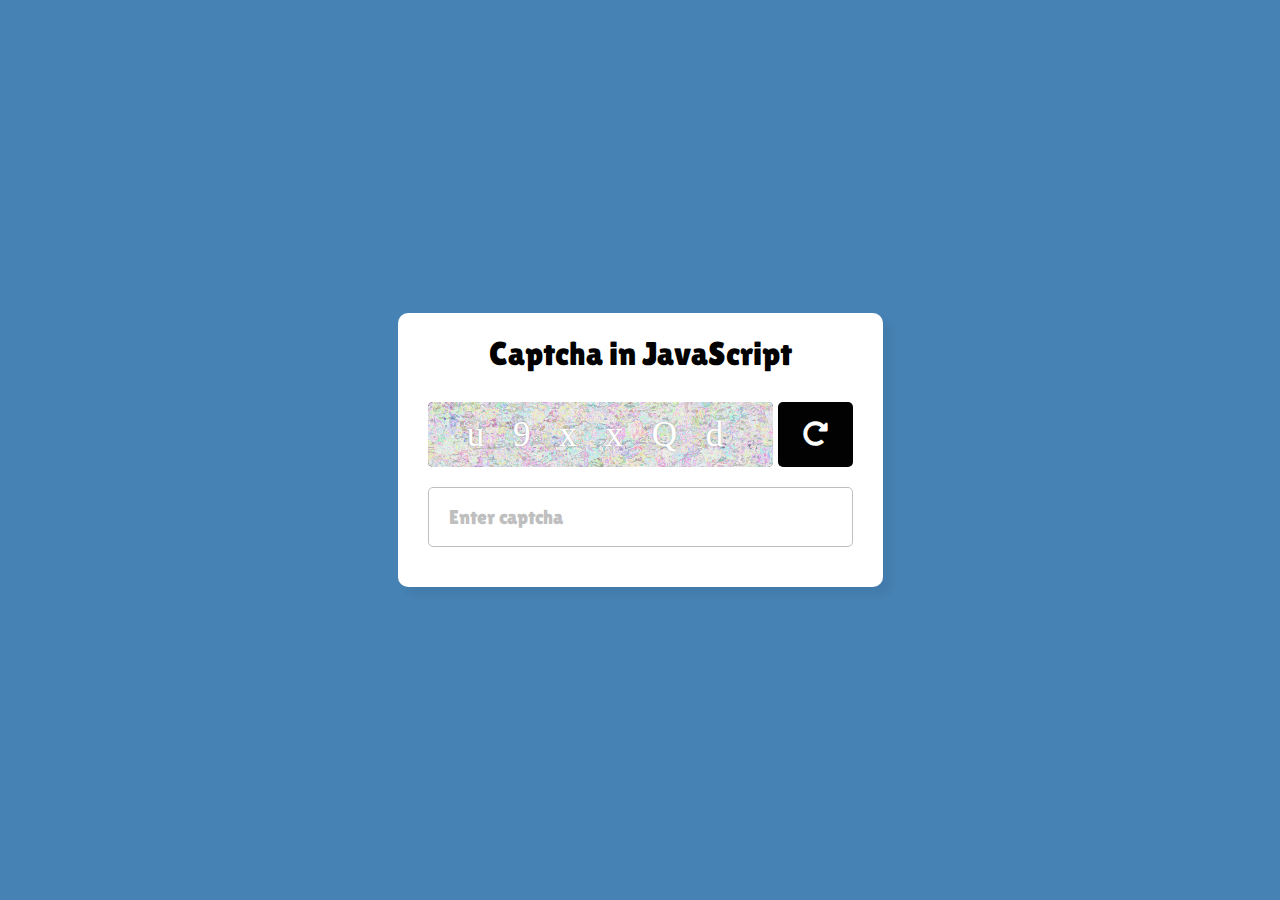
<file: Custom Captcha/index.html>
<!DOCTYPE html>
<html lang="en">
<head>
  <meta charset="UTF-8">
  <meta name="viewport" content="width=device-width, initial-scale=1.0">
  <title>Custom Captcha</title>
  <link rel="stylesheet" href="style.css">
  <link rel="stylesheet" href="https://cdnjs.cloudflare.com/ajax/libs/font-awesome/5.15.3/css/all.min.css"/>
</head>
<body>
  <div class="wrapper">
    <header>Captcha in JavaScript</header>
    <div class="captcha-area">
      <div class="captcha-img">
        <img src="captcha-bg.png" alt="Captch Background">
        <span class="captcha"></span>
      </div>
      <button class="reload-btn"><i class="fas fa-redo-alt"></i></button>
    </div>
    <form action="#" class="input-area">
      <input type="text" placeholder="Enter captcha" maxlength="6" spellcheck="false" required>
      <button class="check-btn">Check</button>
    </form>
    <div class="status-text"></div>
  </div>

  <script src="script.js"></script>

</body>
</html>
</file>
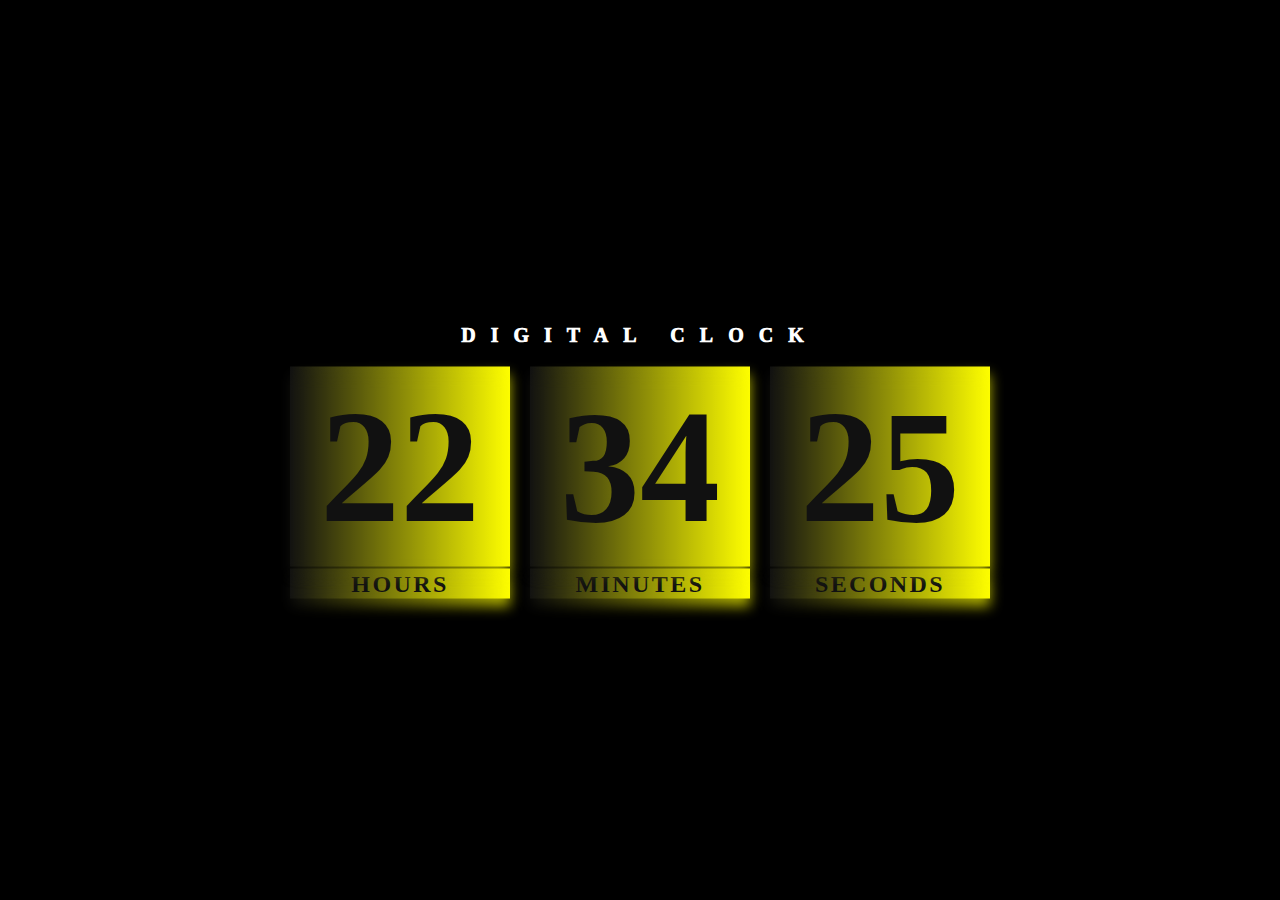
<file: Digital-Clock/index.html>
<!DOCTYPE html>
<html lang="en">

<head>
    <meta charset="UTF-8">
    <link rel="stylesheet" href="style.css">
    <script src="script.js"></script>
    <meta name="viewport" content="width=device-width, initial-scale=1.0">
    <title>Digital Clock</title>
</head>

<body>
    <div id="realtime">
        <h2><span>Digital Clock</span></h2>
        <div id="time">
            <div class="hrs"><label id="hrs"></label><label>Hours</label></div>
            <div class="mint"><label id="mint"></label><label>Minutes</label></div>
            <div class="sec"><label id="sec"></label><label>Seconds</label></div>
        </div>
    </div>
    
</body>

</html>
</file>
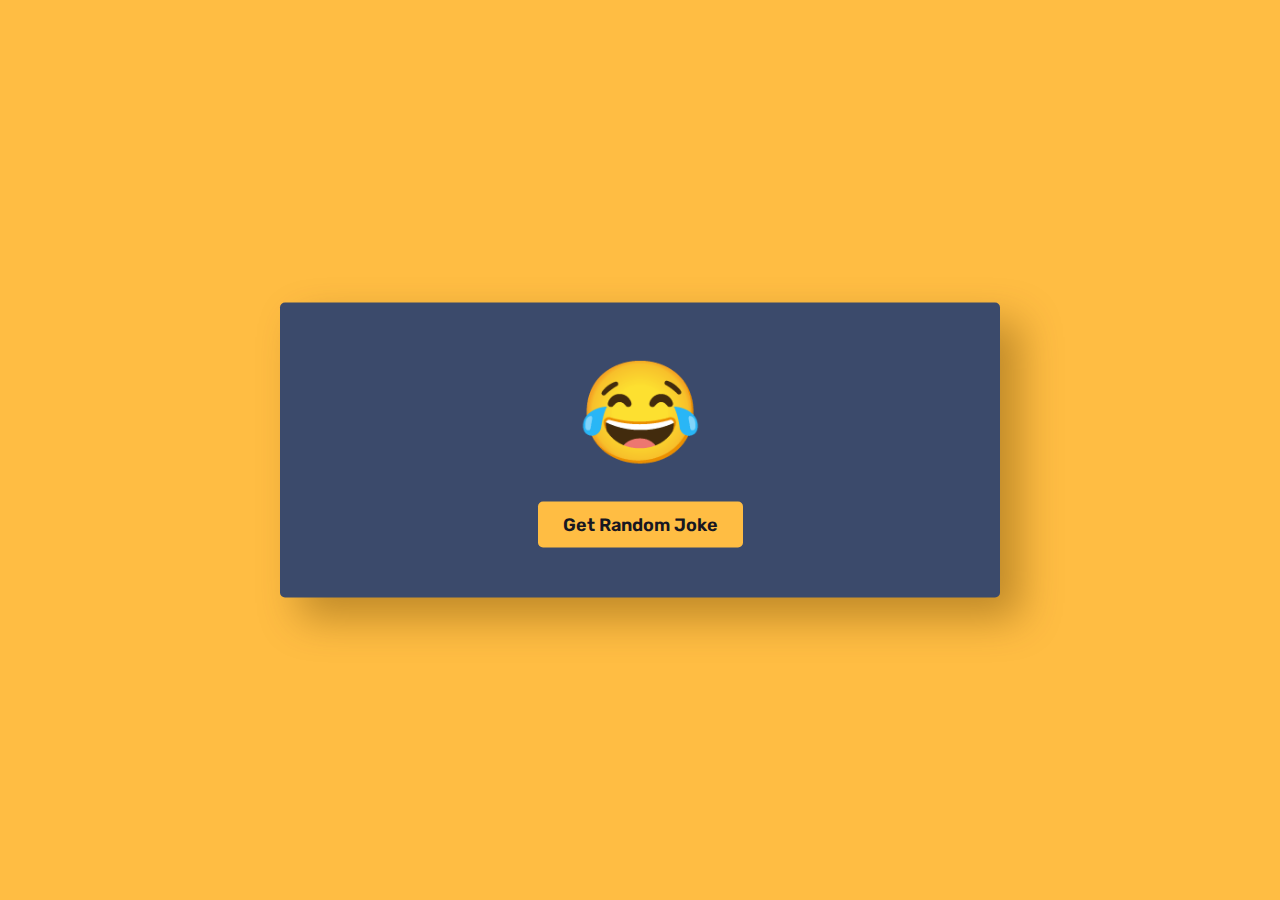
<file: Joke Generator/index.html>
<!DOCTYPE html>
<html lang="en">
<head>
    <meta name="viewport" content="width=device-width, initial-scale=1.0">
    <title>Joke Generator</title>
    <link href="https://fonts.googleapis.com/css2?family=Rubik:wght@400;600&display=swap" rel="stylesheet">
    <link rel="stylesheet" href="style.css">
</head>
<body>
    <div class="wrapper">
        <span>&#128514;</span>
        <p id="joke"></p>
        <button id="btn">Get Random Joke</button>
    </div>
    <script src="script.js"></script>
</body>
</html>
</file>
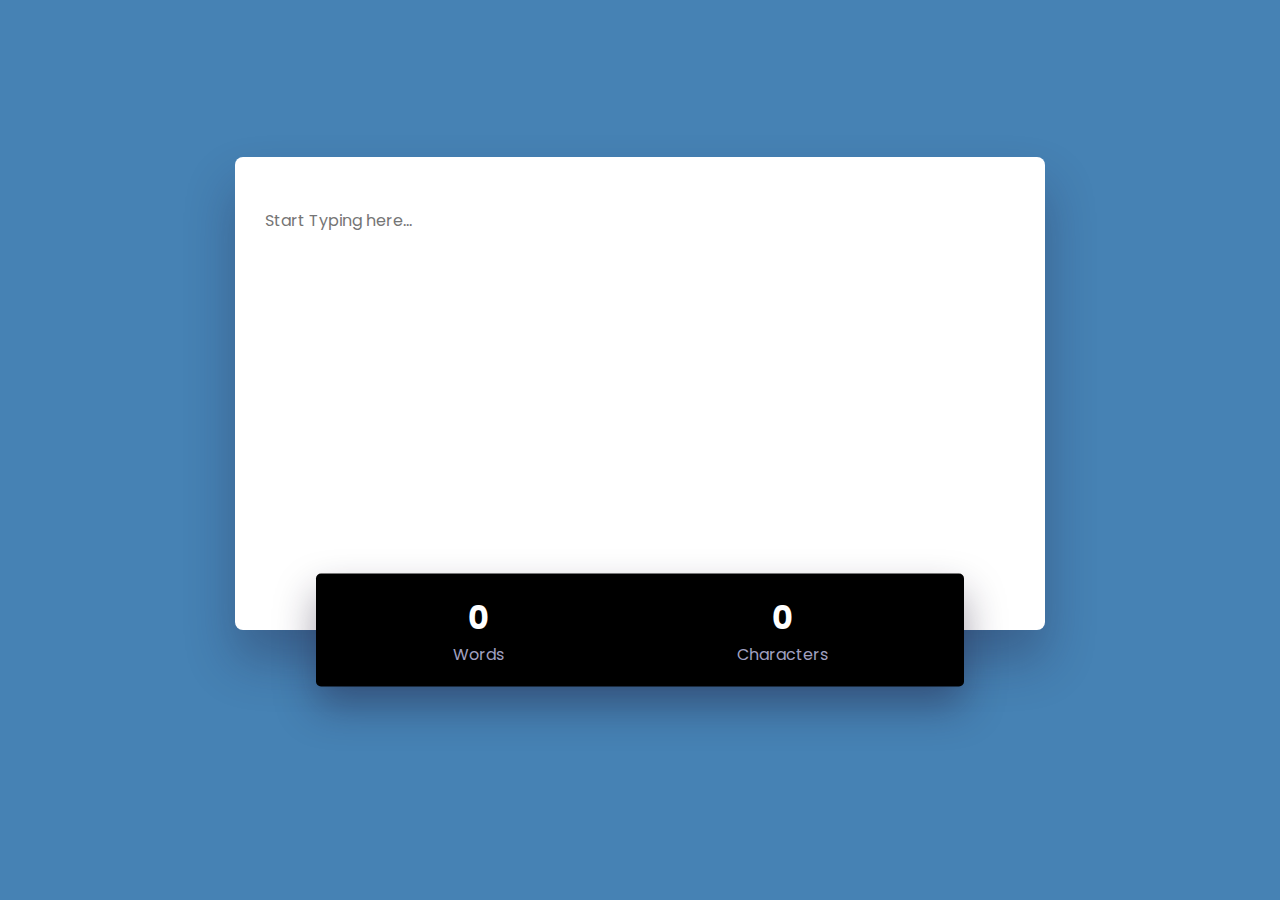
<file: Live Word Counter/index.html>
<!DOCTYPE html>
<html lang="en">
  <head>
    <meta name="viewport" content="width=device-width, initial-scale=1.0" />
    <title>Word Counter</title>
    <link
      href="https://fonts.googleapis.com/css2?family=Poppins:wght@400;700&display=swap"
      rel="stylesheet"
    />
    <link rel="stylesheet" href="style.css" />
  </head>
  <body>
    <div class="wrapper">
      <div class="container">
        <textarea autofocus
          id="input-textarea"
          rows="12"
          placeholder="Start Typing here..."
        ></textarea>
      </div>
      <div class="count">
        <div>
          <h5 id="word-count">0</h5>
          <p>Words</p>
        </div>
        <div>
          <h5 id="charac-count">0</h5>
          <p>Characters</p>
        </div>
      </div>
    </div>
    <script src="script.js"></script>
  </body>
</html>
</file>
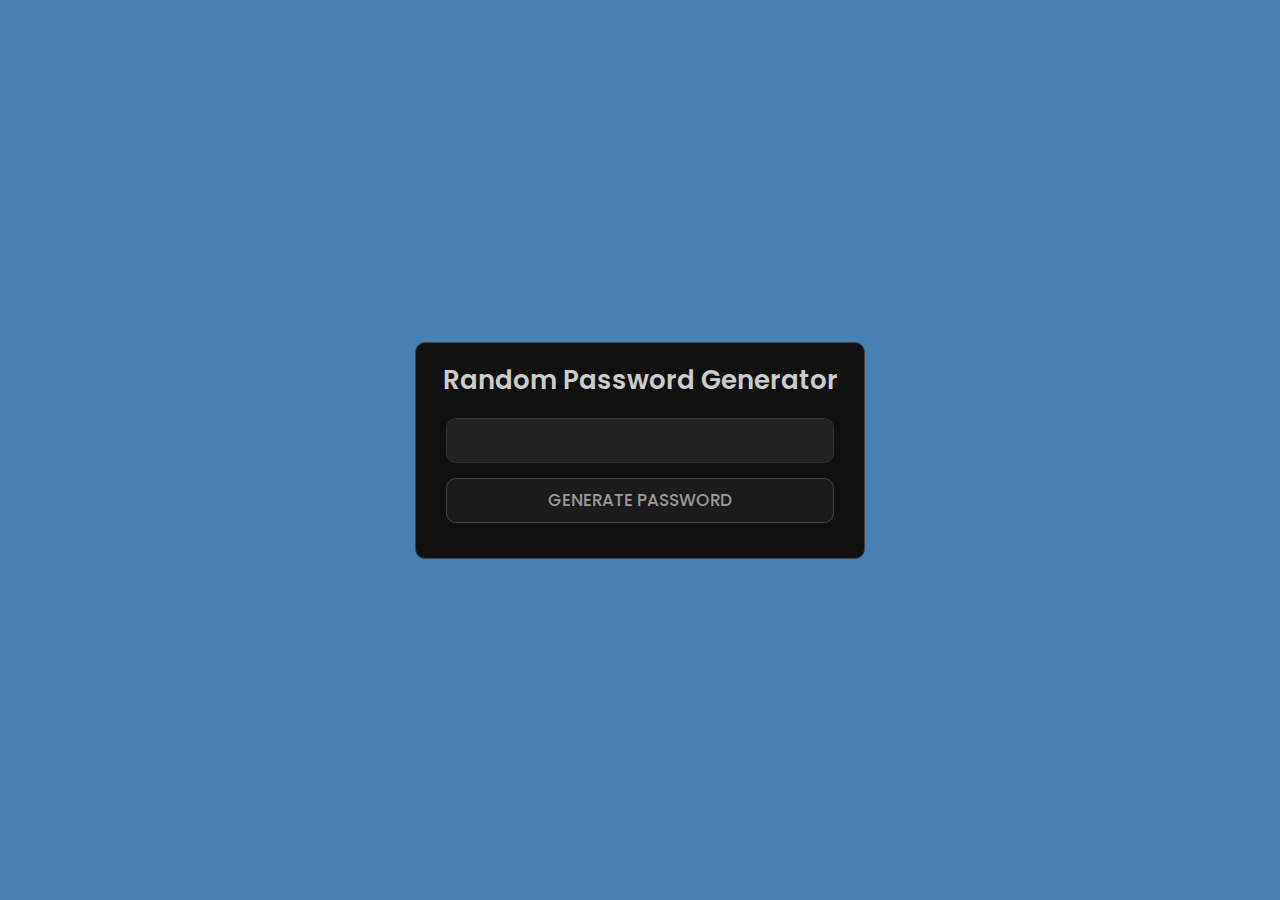
<file: Random Password Generator/index.html>
<!DOCTYPE html>
<html lang="en" dir="ltr">
   <head>
      <meta charset="utf-8">
      <meta name="viewport" content="width=device-width, initial-scale=1.0" />
      <title>Random Password Generator</title>
      <link rel="stylesheet" href="style.css">
      <link rel="stylesheet" href="https://cdnjs.cloudflare.com/ajax/libs/font-awesome/5.15.3/css/all.min.css"/>
   </head>
   <body>
      <div class="container">
         <div class="text">
            Random Password Generator
         </div>
         <div class="input-data">
            <div class="display">
               <input type="text">
               <span class="far fa-copy" onclick="copy()"></span>
               <span class="fas fa-copy" onclick="copy()"></span>
            </div>
            <button>Generate Password</button>
         </div>
      </div>
      <script>
         const display = document.querySelector("input"),
         button = document.querySelector("button"),
         copyBtn = document.querySelector("span.far"),
         copyActive = document.querySelector("span.fas");
         let chars = "abcdefghijklmnopqrstuvwxyzABCDEFGHIJKLMNOPQRSTUVWXYZ0123456789!@#$%^&*()_+~`|}{[]:;?><,./-=";
         button.onclick = ()=>{
           let i,
           randomPassword = "";
           copyBtn.style.display = "block";
           copyActive.style.display = "none";
           for (i = 0; i < 16; i++) {
             randomPassword = randomPassword + chars.charAt(
               Math.floor(Math.random() * chars.length)
             );
           }
           display.value = randomPassword;
         }
         function copy(){
           copyBtn.style.display = "none";
           copyActive.style.display = "block";
           display.select();
           document.execCommand("copy");
         }
      </script>
   </body>
</html>
</file>
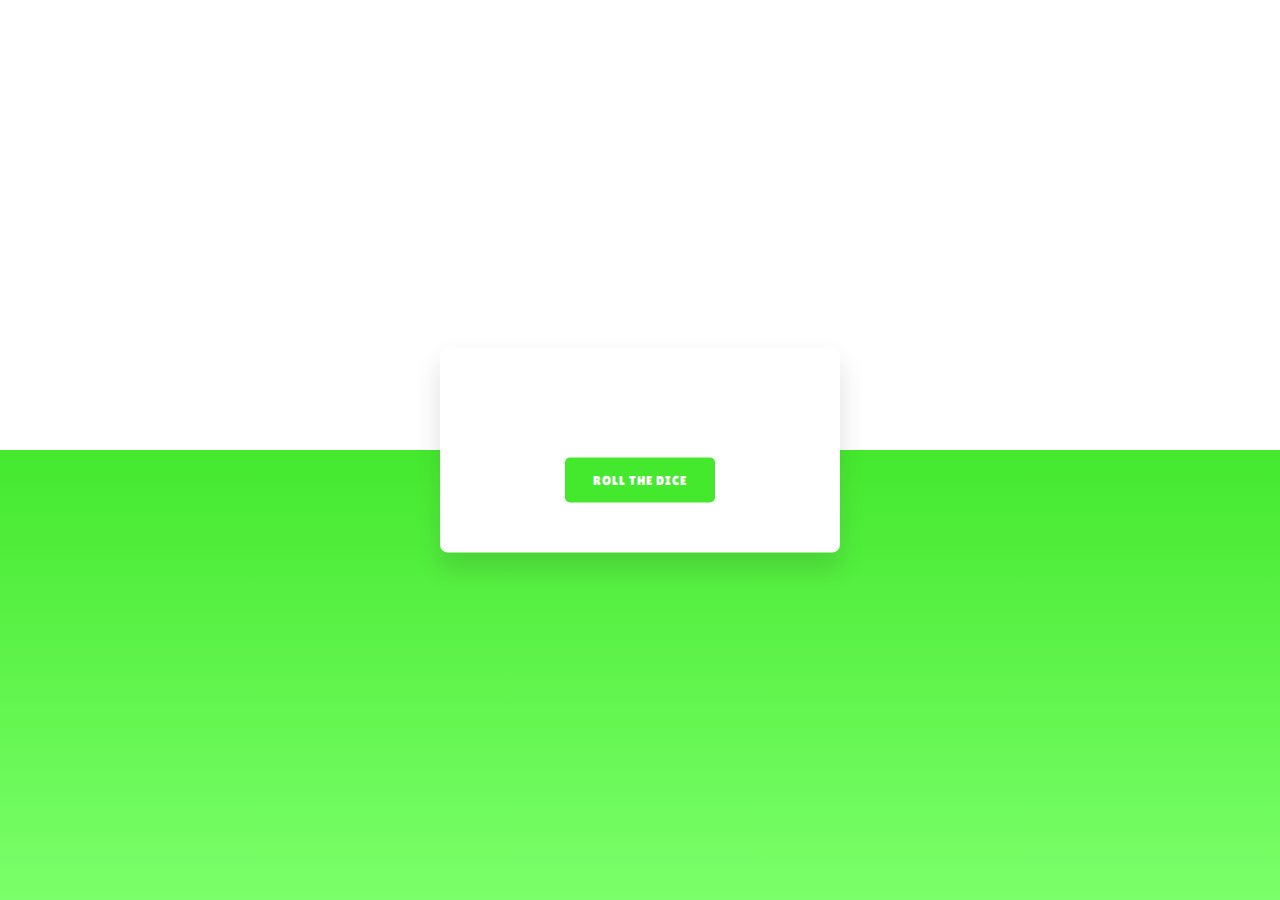
<file: Roll The Dice/index.html>
<!DOCTYPE html>
<html lang="en">
<head>
    <meta name="viewport" content="width=device-width, initial-scale=1.0">
    <title>Roll The Dice</title>
    <link href="https://fonts.googleapis.com/css2?family=Poppins:wght@500&display=swap" rel="stylesheet">
    <link rel="stylesheet" href="style.css">
</head>
<body>
    <div class="container">
        <div class="dice-wrapper">
            <img  id="die-1">
            <img  id="die-2">
        </div>
        <p id="total"></p>
        <button onclick="roll()">ROLL THE DICE</button>
    </div>
    <script src="script.js"></script>
</body>
</html>
</file>
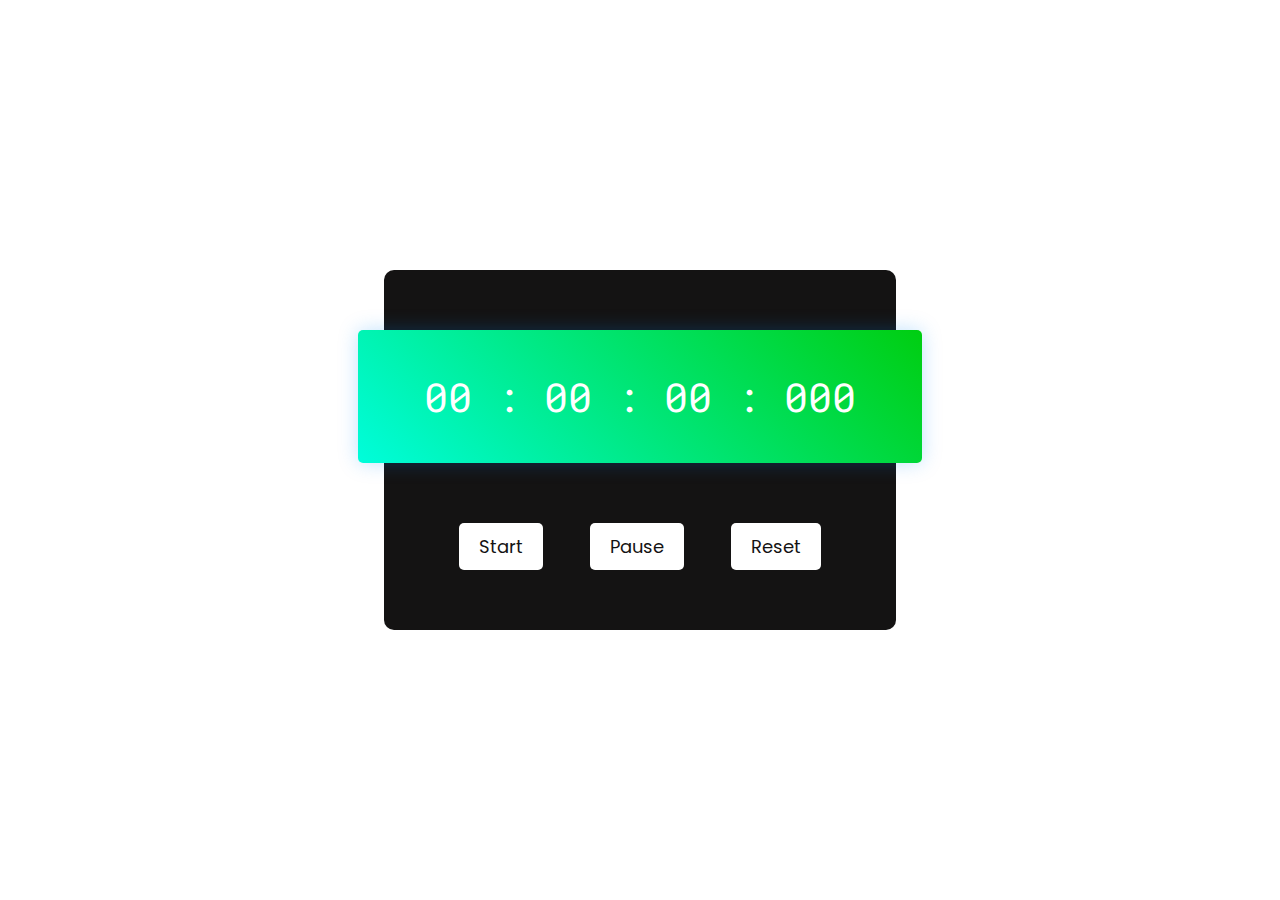
<file: Stopwatch/index.html>
<!DOCTYPE html>
<html lang="en">
<head>
    <title>Stopwatch</title>
    <link rel="preconnect" href="https://fonts.gstatic.com">
    <link href="https://fonts.googleapis.com/css2?family=Poppins:wght@600&family=Roboto+Mono:wght@700&display=swap" rel="stylesheet">
    <link rel="stylesheet" href="style.css">
</head>
<body>
    <div class="container">
        <div class="timerDisplay">
            00 : 00 : 00 : 000
        </div>
        <div class="buttons">
            <button id="startTimer">Start</button>
            <button id="pauseTimer">Pause</button>
            <button id="resetTimer">Reset</button>
        </div>
    </div>
    <script src="script.js"></script>
</body>
</html>
</file>
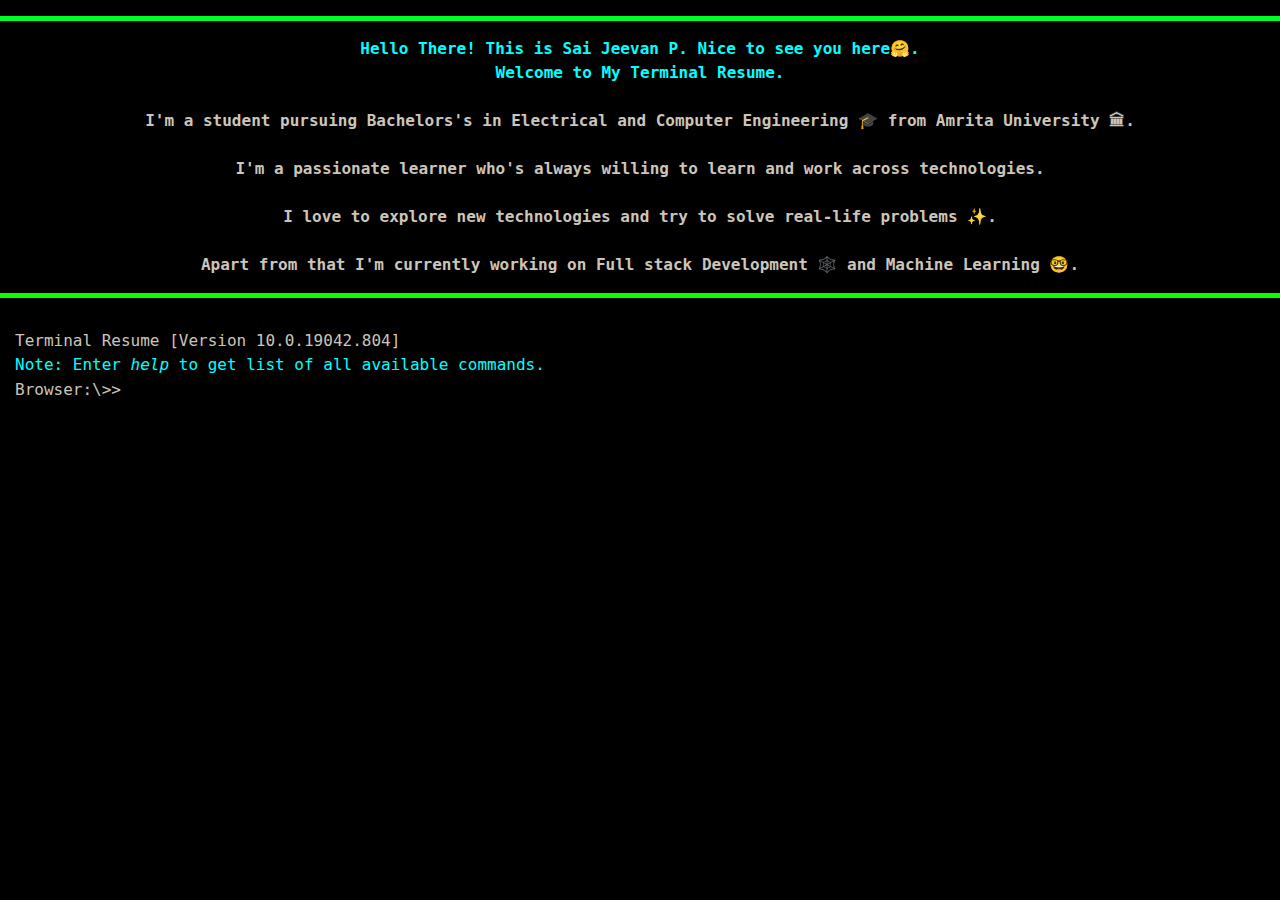
<file: Terminal-Resume/index.html>
<!doctype html>
<html>
<head>
    <title>Terminal Resume</title>
    <meta charset="utf-8" />
    <meta http-equiv="Content-type" content="text/html; charset=utf-8" />
    <meta name="viewport" content="width=device-width, initial-scale=1" />
    <link rel="icon" href="terminal_icon.ico" type="image/icon type">
    <link rel="stylesheet" href="https://stackpath.bootstrapcdn.com/bootstrap/4.3.1/css/bootstrap.min.css" integrity="sha384-ggOyR0iXCbMQv3Xipma34MD+dH/1fQ784/j6cY/iJTQUOhcWr7x9JvoRxT2MZw1T" crossorigin="anonymous">
	<link rel="stylesheet" type="text/css" href="style.css" media="screen" />
    <style type="text/css">
    body {
        background-color: #000000;
        margin: 0;
        padding: 0;
        font-family: "Lucida Console", Monaco, monospace;
        color: #CCC5B9;
    }
    </style>    
</head>

<body>
    <div>
        <div>
            <hr style="border-color:rgb(0, 255, 34); border-width:5px" />
            <center><strong style="color: aqua;">Hello There! This is Sai Jeevan P. Nice to see you here🤗.</strong></center>
            <center><strong style="color: aqua;">Welcome to My Terminal Resume.</strong></center>
            <br>
            <center><strong>I'm a student pursuing Bachelors's in Electrical and Computer Engineering 🎓 from Amrita University 🏛.
            <br>
            <br>
            I'm a passionate learner who's always willing to learn and work across technologies.
            <br>
            <br>
            I love to explore new technologies and try to solve real-life problems ✨.
            <br>
            <br>
            Apart from that I'm currently working on Full stack Development 🕸️ and Machine Learning 🤓.</strong></center>
            <hr style="border-color:rgb(9, 255, 0); border-width:5px" />
            </p>
        </div>

        <div id="resume-container">
            <div id="executed_commands">
                <div style="color: #CCC5B9;">Terminal Resume [Version 10.0.19042.804]</div>
                <div style="color: aqua;">Note: Enter <i>help</i> to get list of all available commands.</div>
            </div>

            <div id="command-line">
                <span>Browser:\&gt;&gt;</span>
                <input type="text" autofocus="autofocus" id="command" />
            </div>
        </div>
    </div>
    
    <!-- Resume Sections -->
    
    <!-- About -->
    <div id="about">
        <div><strong>About Me</strong></div>
        <div>I'm a Data Science Enthusiast, and a sophomore at Amrita University.<br> I enjoy
            creating things that live on the internet, whether that be websites, applications, or
            anything in between.<br>  My goal is to always build products that provide pixel perfect, performant experiences.<br> My areas of interest are:</div>
        <div>
            <ul>
                <li>Data science, </li>
                <li>Computer vision, </li>
                <li>Image processing, </li>
                <li>Machine Learning, </li>
                <li>Data Analytics, and </li>
                <li>Web Development.</li>
            </ul>
        </div>
    </div>
    
    <!-- Education  -->
    <div id="education">
        <div><strong>Education</strong></div>
        <div>
            <ul>
                <li><strong>Amrita School Of Engineering, 2019-2023</strong></li>
                <p style="margin: 0">B.Tech in Electrical and Computer Engineering</p>
                <br>
                <li><strong>Sri Chaitanya Junior College, 2017-2019</strong></li>
                <p style="margin: 0">MPC - 95%</p>
                <br>
                <li><strong>Gorkey Public School, 2016-2017</strong></li>
                <p style="margin: 0">Class 10th - 10 CGPA</p>
            </ul>
        </div>
    </div>

    <!-- Projects  -->
    <div id="projects">
        <div><strong>Projects</strong></div>
        <div>
            <ul>
                <li><strong><a href="#" target="_blank">Project Name</a></strong><br> Project description  Project description Project description Project description<br>  Project description Project description.</li>
                
                <li><strong><a href="#" target="_blank">Project Name</a></strong><br> Project description  Project description Project description Project description<br>  Project description Project description.</li>

                <li><strong><a href="#" target="_blank">Project Name</a></strong><br> Project description  Project description Project description Project description<br>  Project description Project description.</li>

                <li><strong><a href="#" target="_blank">Project Name</a></strong><br> Project description  Project description Project description Project description<br>  Project description Project description.</li>
            </ul>
        </div>
    </div>

    <!-- Experience  -->
    <div id="experience">
        <div><strong>Experience</strong></div>
        <div>
            <ul>
                <li><strong>Company Name — Intern</strong></li>
                <p>Work description Work descriptionWork descriptionWork descriptionWork descriptionWork descriptionWork descriptionWork description.</p>
                <li><strong>Company Name — Intern</strong></li>
                <p>Work description Work descriptionWork descriptionWork descriptionWork descriptionWork descriptionWork descriptionWork description.</p>
                <li><strong>Company Name — Intern</strong></li>
                <p>Work description Work descriptionWork descriptionWork descriptionWork descriptionWork descriptionWork descriptionWork description.</p>
            </ul>
        </div>
    </div>

    <!-- Skills  -->
    <div id="skills">
        <div><strong>Technical Skills</strong></div>
        <div>
            <ul>
                <li><strong>Languages</strong> - C, C++, Python</li>
                <li><strong>Web Development</strong> - HTML, CSS, JavaScript</li>
                <li><strong>Operating Systems</strong> - Linux, Windows</li>
                <li><strong>Tools/Technologies</strong> - Jupyter Notebook, Git, VS Code.</li>
            </ul>
        </div>

        <div><strong>Certifications</strong></div>
        <div>
            <ul>
                <li><strong>Certificate Description Certificate Description Certificate Description</strong></li>
                <li><strong>Certificate Description Certificate Description Certificate Description</strong></li>                    
            </ul>
        </div>
    </div>

    <!-- Contact  -->
    <div id="contact">
        <p>
            Email: <a href="mailto:saijeevan2002@gmail.com" target="_blank">saijeevan2002@gmail.com</a><br>
            LinkedIn: <a href="https://www.linkedin.com/in/sai-jeevan-puchakayala/" target="_blank">https://www.linkedin.com/in/sai-jeevan-puchakayala/</a><br>
            Github: <a href="https://github.com/SaiJeevanPuchakayala" target="_blank">https://github.com/SaiJeevanPuchakayala</a>
        </p>
    </div>

    <!-- Download -->
    <div id="download">
        <p>Downloading resume..<br> 
        Note: If you are facing any problem, then click <strong><a href="./resume.pdf">HERE</a></strong> to download</p>
    </div>

    <!-- Error -->
    <div id="error">
        <p><strong>Error</strong>: Command not found! Enter <i>help</i> to get list of all available commands..</p>
    </div>

    <!-- Clear -->
    <div id="clear"></div>

    <!-- Help -->
    <div id="help">
        <div>
            ------------------  <br>
            Built-in Commands   <br>
            ------------------  <br>
            <p>1. about, 2. education, 3. experience,4. projects, 5. skills, 
            6. contact, 7. download, 8. clear.</p>
        </div>
    </div>
    <!-- Resume sections end -->

    <script type='text/javascript' src="resume.js"></script>    
</body>

</html>
</file>
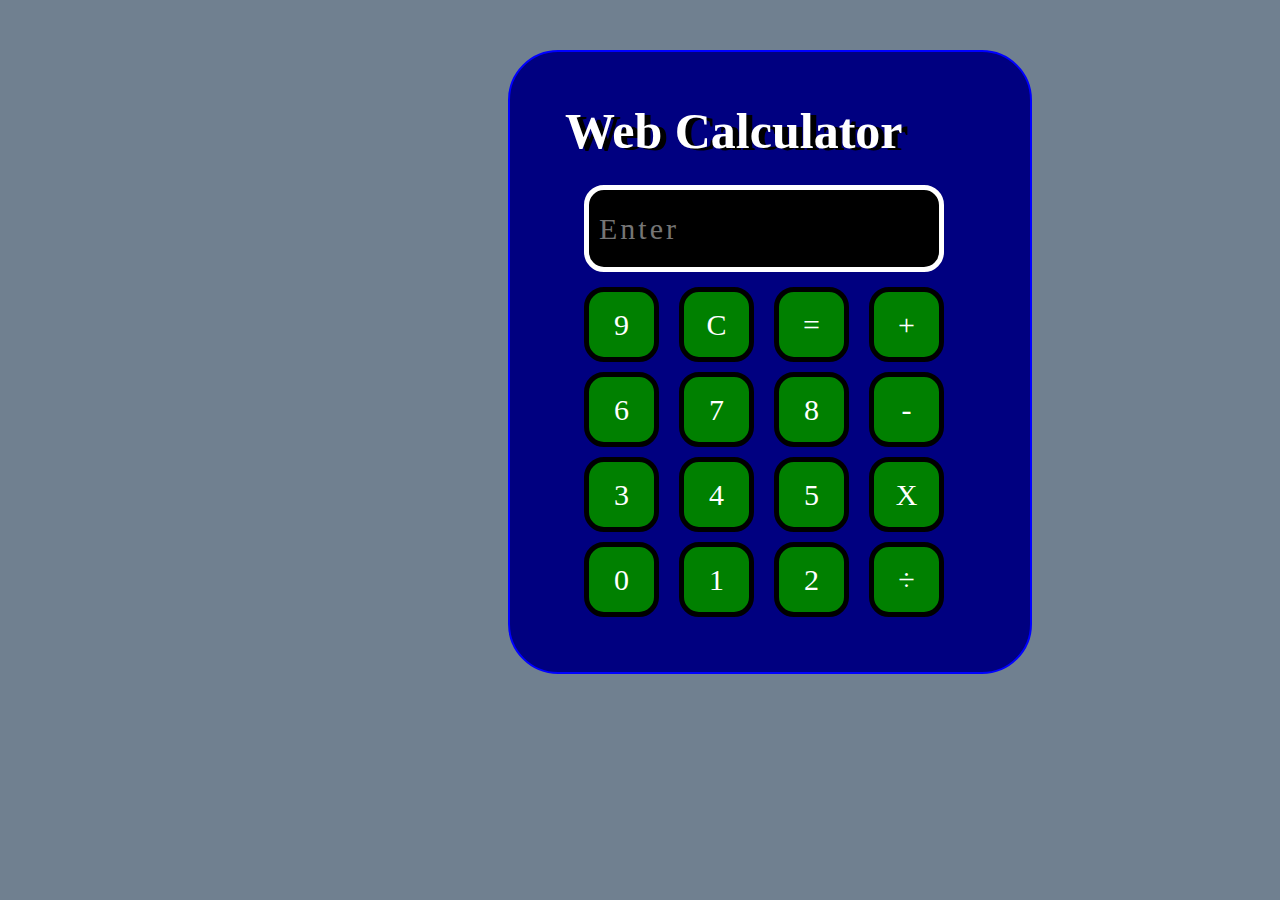
<file: Web-Calculator/index.html>
<!DOCTYPE html>
<html lang="en">
<head>
    <meta charset="UTF-8">
    <meta http-equiv="X-UA-Compatible" content="IE=edge">
    <meta name="viewport" content="width=device-width, initial-scale=1.0">
    <link rel="stylesheet" type="text/css" href = "Style.css">
    <title>Web Calculator</title>
    <link rel="shortcut icon" type="image/jpg" href="calculator.ico"/>
</head>
<body OnLoad="document.calc.display.focus();">
    <div id="example1">
    <div id="example2">
    <h1>Web Calculator</h1>
    </div>
    <form id="myform" Name="calc">
        <input onblur="this.focus()" autofocus type="text" name="display" autocomplete="off" placeholder = "Enter"><br/>
        <input type="button" value="9" onclick="calc.display.value+='9'">
        <input type="button" value="C" onclick="calc.display.value =''">
        <input type="submit" value="=" onclick="calc.display.value = eval(calc.display.value);return false;">
        <input type="button" value="+" onclick="calc.display.value+='+'"><br/>
        <input type="button" value="6" onclick="calc.display.value+='6'">
        <input type="button" value="7" onclick="calc.display.value+='7'">
        <input type="button" value="8" onclick="calc.display.value+='8'">
        <input type="button" value="-" onclick="calc.display.value+='-'"><br/>
        <input type="button" value="3" onclick="calc.display.value+='3'">
        <input type="button" value="4" onclick="calc.display.value+='4'">
        <input type="button" value="5" onclick="calc.display.value+='5'">
        <input type="button" value="X" onclick="calc.display.value+='*'"><br/>
        <input type="button" value="0" onclick="calc.display.value+='0'">
        <input type="button" value="1" onclick="calc.display.value+='1'">
        <input type="button" value="2" onclick="calc.display.value+='2'">
        <input type="button" value="&#247;" onclick="calc.display.value+='/'">
    </form>
    </div>

</body>
</html>
</file>
<file: Custom Captcha/style.css>
@import url('https://fonts.googleapis.com/css?family=Lilita+One|Ubuntu&display=swap');
*{
  margin: 0;
  padding: 0;
  box-sizing: border-box;
  font-family: "Lilita One"
}
::selection{
  color: #fff;
  background: #020202;
}
body{
  display: flex;
  align-items: center;
  justify-content: center;
  min-height: 100vh;
  background-color:steelblue;
}
.wrapper{
  max-width: 485px;
  width: 100%;
  background: #fff;
  padding: 22px 30px 40px;
  border-radius: 10px;
  box-shadow: 8px 8px 8px rgba(0, 0, 0, 0.05);
}

.wrapper header{
  color: #020202;
  font-size: 33px;
  font-weight: 500;
  text-align: center;
}
.wrapper .captcha-area{
  display: flex;
  height: 65px;
  margin: 30px 0 20px;
  align-items: center;
  justify-content: space-between;
}
.captcha-area .captcha-img{
  height: 100%;
  width: 345px;
  user-select: none;
  background: #000;
  border-radius: 5px;
  position: relative;
}
.captcha-img img{
  width: 100%;
  height: 100%;
  object-fit: cover;
  border-radius: 5px;
  opacity: 0.95;
}
.captcha-img .captcha{
  position: absolute;
  left: 50%;
  top: 50%;
  width: 100%;
  color: #fff;
  font-size: 35px;
  text-align: center;
  letter-spacing: 10px;
  transform: translate(-50%, -50%);
  text-shadow: 0px 0px 2px #b1b1b1;
  font-family: 'Noto Serif', serif;
}
.wrapper button{
  outline: none;
  border: none;
  color: #fff;
  cursor: pointer;
  background: #020202;
  border-radius: 5px;
  transition: all 0.3s ease;
}
.wrapper button:hover{
  background: #020202;
}
.captcha-area .reload-btn{
  width: 75px;
  height: 100%;
  font-size: 25px;
}
.captcha-area .reload-btn i{
  transition: transform 0.3s ease;
}
.captcha-area .reload-btn:hover i{
  transform: rotate(15deg);
}
.wrapper .input-area{
  height: 60px;
  width: 100%;
  position: relative;
}
.input-area input{
  width: 100%;
  height: 100%;
  outline: none;
  padding-left: 20px;
  font-size: 20px;
  border-radius: 5px;
  border: 1px solid #bfbfbf;
}
.input-area input:is(:focus, :valid){
  padding-left: 19px;
  border: 2px solid #020202;
}
.input-area input::placeholder{
  color: #bfbfbf;
}
.input-area .check-btn{
  position: absolute;
  right: 7px;
  top: 50%;
  font-size: 17px;
  height: 45px;
  padding: 0 20px;
  opacity: 0;
  pointer-events: none;
  transform: translateY(-50%);
}
.input-area input:valid + .check-btn{
  opacity: 1;
  pointer-events: auto;
}
.wrapper .status-text{
  display: none;
  font-size: 18px;
  text-align: center;
  margin: 20px 0 -5px;
}

@media (max-width: 506px){
  body{
    padding: 0 10px;
  }
  .wrapper{
    padding: 22px 25px 35px;
  }
  .wrapper header{
    font-size: 25px;
  }
  .wrapper .captcha-area{
    height: 60px;
  }
  .captcha-area .captcha{
    font-size: 28px;
    letter-spacing: 5px;
  }
  .captcha-area .reload-btn{
    width: 60px;
    margin-left: 5px;
    font-size: 20px;
  }
  .wrapper .input-area{
    height: 55px;
  }
  .input-area .check-btn{
    height: 40px;
  }
  .wrapper .status-text{
    font-size: 15px;
  }
  .captcha-area .captcha-img{
    width: 250px;
  }
}
</file>
<file: Digital-Clock/style.css>
@media only screen and (max-width: 800px){


* {
            margin: 0;
            padding: 0;
            box-sizing: border-box;
            font-family: times new roman;
        }

        body {
            top: 50%;
            left: 50%;
            position: absolute;
            transform: translate(-50%, -50%);
            background: #000;
        }

        h2 {
            color: white;
            text-align: center;
            margin: 10px 0;
            font-weight: 700;
            text-transform: uppercase;
            letter-spacing: 4px;
            font-size: 18px;
        }

        #realtime #time {
            display: flex;
        }

        div {
            position: relative;
            margin: 0 5px;
        }

        div label {
            cursor: pointer;
            position: relative;
            width: 100px;
            height: 80px;
            background: linear-gradient(to right, #111, yellow );
            color: #111;
            font-weight: 550;
            display: flex;
            justify-content: center;
            align-items: center;
            font-size: 3em;
            z-index: 10;
        }

        label:before {
            content: '';
            width: 100%;
            height: 100%;
            position: absolute;
            background: inherit;
            top: 0.5rem;
            filter: blur(0.4rem);
            opacity: 0.7;
            z-index: -1;
        }

        div label:nth-child(2) {
            height: 30px;
            font-size: 0.7em;
            letter-spacing: 0.2em;
            z-index: 9;
            color: #111;
            text-transform: uppercase;
            background: linear-gradient(to right, #111, yellow);
            top: 1px;
        }

        .hrs {
            transition: 0.9s ease;
        }

        .hrs:hover {
            transform: scale(1.1);
            background: #fff;
        }

        .mint {
            transition: 0.9s ease;
        }

        .mint:hover {
            transform: scale(1.1);
            background: #fff;
        }

        .sec {
            transition: 0.9s ease;
        }

        .sec:hover {
            transform: scale(1.1);
            background: #fff;
        }
}



@media only screen and (min-width: 800px){
  * {
            margin: 0;
            padding: 0;
            box-sizing: border-box;
            font-family: bebas neuw;
        }

        body {
            top: 50%;
            left: 50%;
            position: absolute;
            transform: translate(-50%, -50%);
            background: #000;
        }
        

        h2 {
            color: white;
            text-align: center;
            margin: 20px 0;
            font-weight: 1000;
            text-transform: uppercase;
            letter-spacing: 15px;
            font-size: 20px;
        }

        #realtime #time {
            display: flex;
        }

        div {
            position: relative;
            margin: 0 10px;
        }

        div label {
            cursor: pointer;
            position: relative;
            width: 220px;
            height: 200px;
            background: linear-gradient(to right, #111, yellow);
            color: #111;
            font-weight: 550;
            display: flex;
            justify-content: center;
            align-items: center;
            font-size: 10em;
            z-index: 15;
        }

        label:before {
            content: '';
            width: 100%;
            height: 100%;
            position: absolute;
            background: inherit;
            top: 0.5rem;
            filter: blur(0.4rem);
            opacity: 0.7;
            z-index: -2;
        }

        div label:nth-child(2) {
            height: 30px;
            font-size: 1.5em;
            letter-spacing: 0.1em;
            z-index: 9;
            color: #111;
            text-transform: uppercase;
            background: linear-gradient(to right, #111, yellow);
            top: 2px;
        }

        .hrs {
            transition: 0.9s ease;
        }

        .hrs:hover {
            transform: scale(1.1);
            background: #fff;
        }

        .mint {
            transition: 0.9s ease;
        }

        .mint:hover {
            transform: scale(1.1);
            background: #fff;
        }

        .sec {
            transition: 0.9s ease;
        }

        .sec:hover {
            transform: scale(1.1);
            background: #fff;
        }
}
</file>
<file: Joke Generator/style.css>
*{
    padding: 0;
    margin: 0;
    box-sizing: border-box;
    font-family: "Rubik",sans-serif;
}
body{
    background-color: #ffbd43;
}
.wrapper{
    width: 80vmin;
    padding: 50px 40px;
    background-color: #3B4A6B;
    position: absolute;
    transform: translate(-50%, -50%);
    top: 50%;
    left: 50%;
    border-radius: 5px;
    box-shadow: 20px 20px 40px rgba(97,63,0,0.4);
}
span{
    display: block;
    text-align: center;
    font-size: 100px;
}
p{
    font-size: 16px;
    color: #ffffff;
    font-weight: 400;
    text-align: center;
    word-wrap: break-word;
    line-height: 35px;
    margin: 30px 0;
    opacity: 0;
}
.fade{
    opacity: 1;
    transition: opacity 1.5s;
}
button{
    display: block;
    background-color: #ffbd43;
    border: none;
    padding: 5px;
    font-size: 18px;
    color: #171721;
    font-weight: 600;
    padding: 12px 25px;
    margin: 0 auto;
    border-radius: 5px;
    cursor: pointer;
    outline: none;
}

button:hover{
    display: block;
    background-color: #171721;
    border: none;
    padding: 5px;
    font-size: 18px;
    color: #ffbd43;
    font-weight: 600;
    padding: 12px 25px;
    margin: 0 auto;
    border-radius: 5px;
    cursor: pointer;
    outline: none;
}
</file>
<file: Live Word Counter/style.css>
* {
    padding: 0;
    margin: 0;
    box-sizing: border-box;
    font-family: "Poppins", sans-serif;
  }
body {
background-color:steelblue;
}
.wrapper {
position: absolute;
width: 90vmin;
transform: translate(-50%, -50%);
top: 50%;
left: 50%;
}
.container {
background-color: #ffffff;
padding: 50px 30px 80px 30px;
border-radius: 8px;
box-shadow: 0 30px 50px rgba(30, 21, 49, 0.3);
}
textarea {
width: 100%;
border: none;
resize: none;
outline: none;
font-size: 16px;
line-height: 28px;
color: #0e101a;
}
.count {
background-color: #000000;
width: 80%;
padding: 20px;
position: relative;
transform: translate(-50%, -50%);
left: 50%;
display: flex;
justify-content: space-around;
text-align: center;
border-radius: 5px;
box-shadow: 0 20px 40px rgba(30, 21, 49, 0.4);
}
.count p {
color: #a0a0c0;
}
.count h5 {
color: #ffffff;
font-size: 32px;
}
</file>
<file: Random Password Generator/style.css>
@import url('https://fonts.googleapis.com/css?family=Poppins:400,500,600,700&display=swap');
*{
  margin: 0;
  padding: 0;
  box-sizing: border-box;
  font-family: 'Poppins', sans-serif;
}
html,body{
  display: grid;
  height: 100%;
  place-items: center;
  background: steelblue;
  text-align: center;
}
.container{
  width: 450px;
  background: #111;
  border: 1px solid #444;
  border-radius: 10px;
  padding: 20px 25px;
}
.container .text{
  color: #ccc;
  font-weight: 600;
  font-size: 26px;
  line-height: 35px;
}
.container .input-data{
  margin: 20px 5px 15px 5px;
}
.input-data .display{
  height: 45px;
  width: 100%;
  display: flex;
  position: relative;
}
.input-data .display input{
  height: 100%;
  width: 100%;
  outline: none;
  color: #eee;
  border: 1px solid #333;
  background: #222;
  padding: 10px;
  font-size: 17px;
  pointer-events: none;
  user-select: none;
  border-radius: 10px;
}
.input-data .display span{
  position: absolute;
  right: 15px;
  top: 50%;
  transform: translateY(-50%);
  font-size: 25px;
  color: grey;
  z-index: 999;
  display: none;
  cursor: pointer;
}
.input-data button{
  display: block;
  height: 45px;
  width: 100%;
  margin-top: 15px;
  border: 1px solid #444;
  outline: none;
  background: #1b1b1b;
  color: #999;
  font-size: 17px;
  font-weight: 500;
  text-transform: uppercase;
  cursor: pointer;
  transition: all 0.3s ease;
  border-radius: 10px;
}
.input-data button:hover{
  background: rgb(0, 0, 0);
}
</file>
<file: Roll The Dice/style.css>
@import url('https://fonts.googleapis.com/css?family=Lilita+One|Ubuntu&display=swap');
*{
    padding: 0;
    margin: 0;
    box-sizing: border-box;
    font-family: "Lilita One";
}
body{
    height: 100vh;
    background: linear-gradient(
        #44e92e,
        #7bff6a
    ) 0 100% no-repeat;
    background-size: 100% 50%;
}
.container{
    width: 400px;
    padding: 50px;
    position: absolute;
    transform: translate(-50%,-50%);
    top: 50%;
    left: 50%;
    background-color: #ffffff;
    box-shadow: 0 15px 25px rgba(50,50,50,0.15);
    border-radius: 8px;
    display: flex;
    flex-direction: column;
    align-items: center;
    font-family: "Poppins",sans-serif;
}
.dice-wrapper{
    width: 90%;
    display: flex;
    justify-content: space-around;
}
p{
    font-size: 16px;
    margin: 30px 0;
    font-weight: 500;
}
button{
    background-color: #44e92e;
    border: none;
    outline: none;
    color: #ffffff;
    padding: 15px 0;
    width: 150px;
    letter-spacing: 1px;
    border-radius: 5px;
    cursor: pointer;
}
.shake{
    animation: shake 0.5s infinite;
}
@keyframes shake{
    0%{
        transform: rotate(8deg);
    }
    50%{
        transform: rotate(-8deg);
    }
    100%{
        transform: rotate(8deg);
    }
}
</file>
<file: Stopwatch/style.css>
*,
*:before,
*:after{
    padding: 0;
    margin: 0;
    box-sizing: border-box;
}
.container{
    background-color: #141313;
    width: 40%;
    min-width: 500px;
    position: absolute;
    transform: translate(-50%,-50%);
    top: 50%;
    left: 50%;
    padding: 60px 0;
    border-radius: 10px;
}
.timerDisplay{
    position: relative;
    width: 110%;
    background: linear-gradient(
        -135deg,
        #00ce11,
        #00fddb
    );
    left: -5%;
    padding: 40px 0;
    font-family: 'Roboto mono',monospace;
    color: #ffffff;
    font-size: 40px;
    display: flex;
    align-items: center;
    justify-content: space-around;
    border-radius: 5px;
    box-shadow: 0 0 20px rgba(0,139,253,0.25);
}
.buttons{
    width: 80%;
    margin: 60px auto 0 auto;
    display: flex;
    justify-content: space-around;
}
.buttons button{
    padding: 10px 20px;
    background-color: #ffffff;
    color: #141313;
    border: none;
    font-family: 'Poppins',sans-serif;
    font-size: 18px;
    border-radius: 5px;
    cursor: pointer;
    outline: none;
}
</file>
<file: Terminal-Resume/style.css>
#command{
    width: 300px;
    border: 0px;
    background-color: black;
    color: #CCC5B9;
    outline-width: 0;
}

#about, #education, #projects, #experience, #skills, #contact, #connect, #error, #help, #download{
    display:none;
}

#resume-container{
    padding: 15px;
}
</file>
<file: Web-Calculator/Style.css>
@media only screen and (min-width: 800px) {
body {
    background-color:slategrey;
}
h1 {
    font-family:Georgia, 'Times New Roman', Times, serif;
    color:white;
    font-size: 50px;
    margin-top: 40px;
    margin-left:45px;
    text-shadow: 6px 2px black;
    margin-bottom: 25px;
}

#example1 {
    box-sizing: content-box;
    background-color:navy;  
    width: 500px;
    height: 600px;
    padding: 10px;  
    border:2px solid blue;
    margin-top: 50px;
    margin-left:500px;
    border-radius: 50px;
  }
  #example1:hover {
    background-color:navy;    
    border:2px solid red;
    box-shadow:0 10px 10px red;
  }
  
input {
    width:75px;
    height: 75px;
    font-size: 30px;
    border-radius: 20px;
    margin:5px;
    margin-left: 11px;
    background-color:green;
    color: white;
    border-style:solid;
    border-color: black;
    border-width: 5px;
    outline: none;
    cursor:pointer;
    font-family: 'Times New Roman', Times, serif;
    -webkit-tap-highlight-color: rgba(0,0,0,0);
}
input[type=button]:hover {
    border-color:yellow;
}

input[type=text]:focus {
    border-color: white;
}
input[type=text]{
    padding: 1px 10px;
    width:330px;
    height:75px;
    text-align:left;
    background-color:black;
    cursor:text;
    scroll-padding-left: 50px;
    letter-spacing: 3px;
    margin-top:auto;
    margin-bottom: 10px;
}

#myform {
    margin-left:53px;
    margin-top: auto;
}
}



@media only screen and (max-width: 480px){
    body {
        background-color:slategrey;
    }
    h1 {
        font-family:Georgia, 'Times New Roman', Times, serif;
        color:white;
        font-size: 30px;
        margin-top: 20px;
        margin-left:25px;
        text-shadow: 6px 2px black;
        margin-bottom: 25px;
    }
    
    #example1 {
        box-sizing: content-box;
        background-color:navy;  
        width: 300px;
        height: 420px;
        padding: 10px;  
        border:2px solid rgb(255, 0, 0);
        margin-top: 10px;
        margin-left:10px;
        border-radius: 50px;
      }
      #example1:hover {
        background-color:navy;    
        border:2px solid red;
        box-shadow:0 10px 10px red;
      }
      
    
    
    
    input {
        width:55px;
        height: 55px;
        font-size: 30px;
        border-radius: 20px;
        margin:5px;
        background-color:green;
        color: white;
        border-style:solid;
        border-color: black;
        border-width: 5px;
        outline: none;
        cursor:pointer;
        font-family: 'Times New Roman', Times, serif;
    }
    input[type=button]:hover {
        border-color:yellow;
    }
    
    input[type=text]:focus {
        border-color: white;
    }
    input[type=text]{
        padding: 1px 10px;
        width:230px;
        height:50px;
        text-align:left;
        background-color:black;
        cursor:text;
        scroll-padding-left: 50px;
        letter-spacing: 3px;
        margin-top:auto;
        margin-bottom: 10px;
    }
    
    #myform {
        margin-left:10px;
        margin-top: auto;
    }
}


@media only screen and (max-width: 800px){
    body {
        background-color:slategrey;
    }
    h1 {
        font-family:Georgia, 'Times New Roman', Times, serif;
        color:white;
        font-size: 50px;
        margin-top: 40px;
        margin-left:45px;
        text-shadow: 6px 2px black;
        margin-bottom: 25px;
    }
    
    #example1 {
        box-sizing: content-box;
        background-color:navy;  
        width: 500px;
        height: 600px;
        padding: 10px;  
        border:2px solid blue;
        margin-top: 50px;
        margin-left:120px;
        border-radius: 50px;
      }
      #example1:hover {
        background-color:navy;    
        border:2px solid red;
        box-shadow:0 10px 10px red;
      }
      
    input {
        width:75px;
        height: 75px;
        font-size: 30px;
        border-radius: 20px;
        margin:5px;
        margin-left: 11px;
        background-color:green;
        color: white;
        border-style:solid;
        border-color: black;
        border-width: 5px;
        outline: none;
        cursor:pointer;
        font-family: 'Times New Roman', Times, serif;
        -webkit-tap-highlight-color: rgba(0,0,0,0);
    }
    input[type=button]:hover {
        border-color:yellow;
    }
    
    input[type=text]:focus {
        border-color: white;
    }
    input[type=text]{
        padding: 1px 10px;
        width:330px;
        height:75px;
        text-align:left;
        background-color:black;
        cursor:text;
        scroll-padding-left: 50px;
        letter-spacing: 3px;
        margin-top:auto;
        margin-bottom: 10px;
    }
    
    #myform {
        margin-left:53px;
        margin-top: auto;
    }
}
</file>
